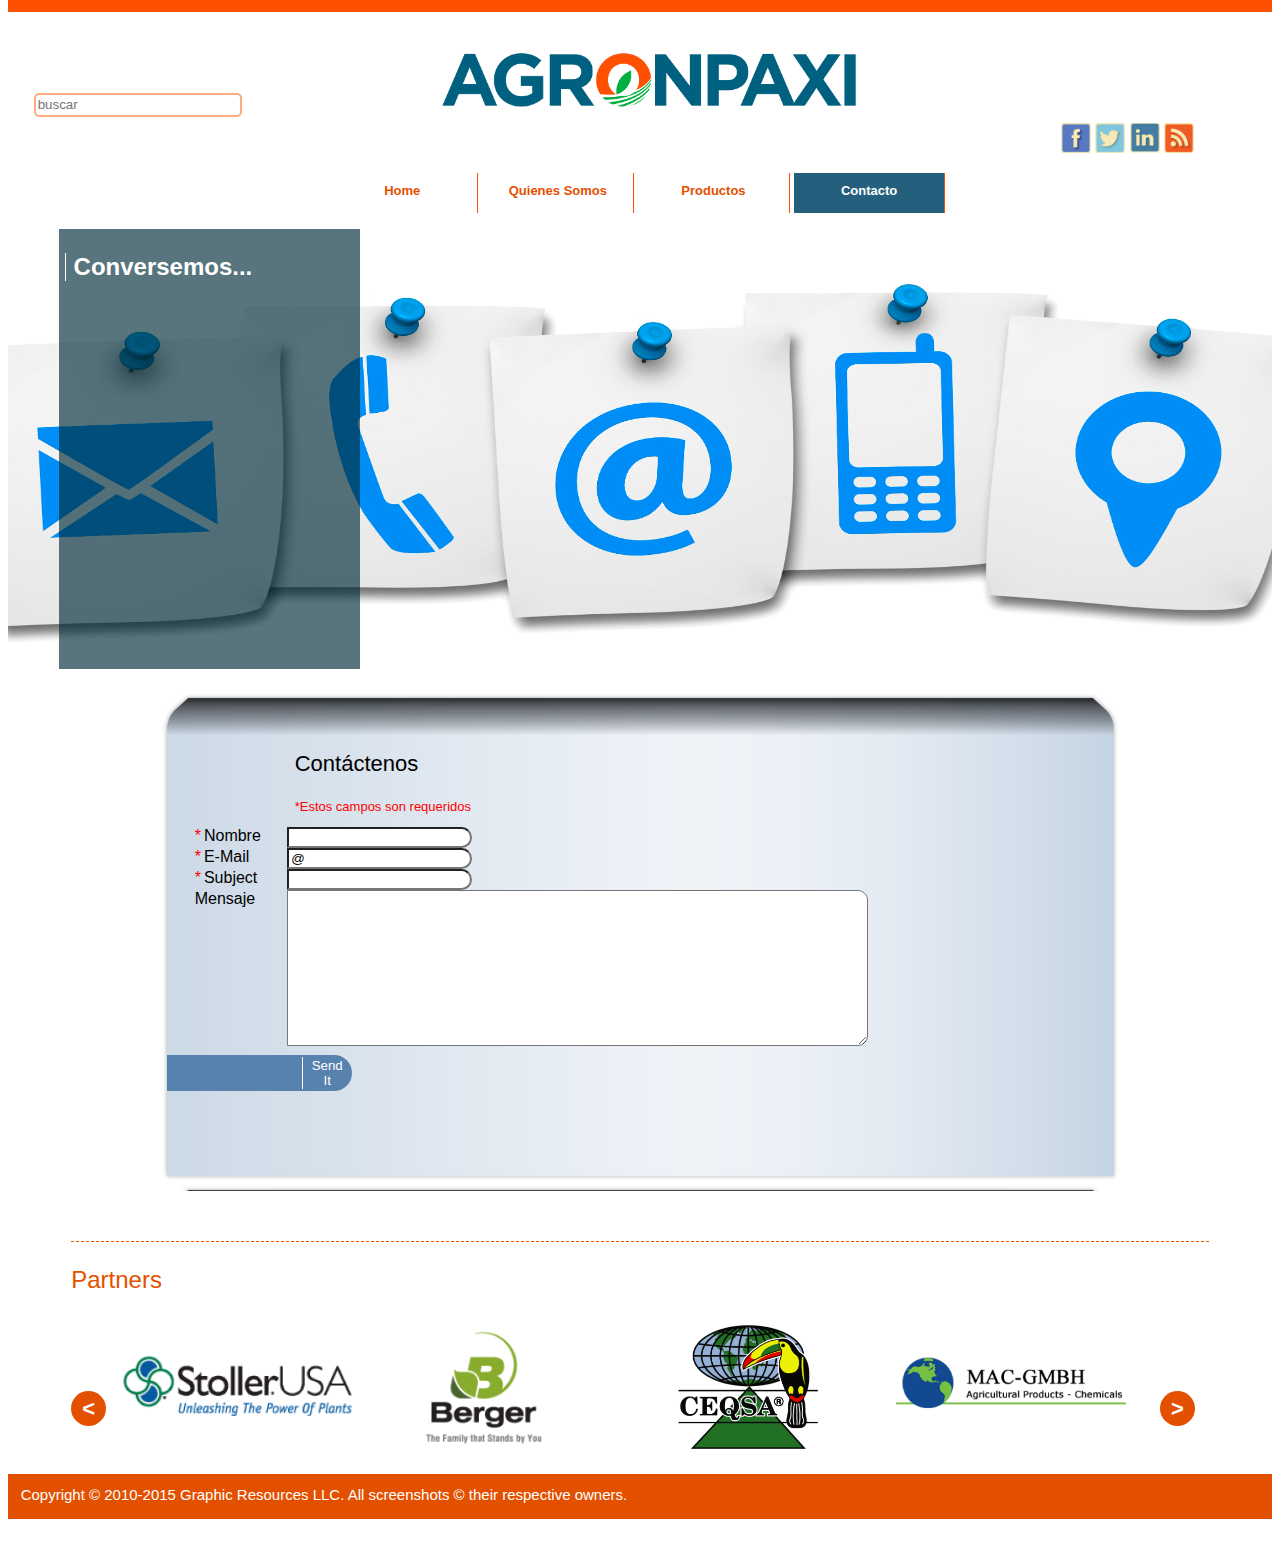
<file: Contactenos.html>
<!DOCTYPE html>
<html lang="en">
<head>
	<meta charset="UTF-8">
	<link rel="stylesheet" href="css/tinycarousel.css" type="text/css" media="screen"/>
	<link rel="stylesheet" href="css/estilos.css">
	<script src="https://code.jquery.com/jquery-1.11.2.min.js"></script>
	<script src="js/globalv.js"></script>
	<script src="js/app.js"></script>
	<script src="js/jquery.tinycarousel.js"></script>
	<title>Agronpaxi - Contáctenos</title>

	<script>
		$(document).ready(function()
		{
			$('#sliderPartners').tinycarousel();
		});
	</script>
</head>
<body>
	<section>
		<header>
			<div>
				<div class="ContentBuscador">
					<input type="text" id="buscar" placeholder="buscar"> 
				</div>
				<figure>
					<img src="img/logo.png" alt="LogoHeader">
				</figure>
				<!--<div class="outsourcing">
					<img src="img/outsourcing.png" alt="Outsourcing">
				</div>-->
				<div class="redes">
					<div>
						<div><img src="img/facebook.png" alt="Facebook"></div>
						<div><img src="img/twitter.png" alt="Twitter"></div>
						<div><img src="img/linkid.png" alt="LinkId"></div>
						<div><img src="img/blog.png" alt="Blog"></div>
					</div>
				</div>
				<div class="ContentMenu">
					<ul>
						<li data-select="false">
							<a href="Index.html">
								<div>
									<p>
										Home
									</p>
								</div>
							</a>
						</li>
						<li data-select="false">
							<a href="QuienesSomos.html">
								<div>
									<p>
										Quienes Somos
									</p>
								</div>
							</a>
						</li>
						<li data-select="false">
							<a href="Productos.html">
								<div>
									<p>
										Productos
									</p>
								</div>
							</a>
						</li>
						<li data-select="true">
							<a href="Contactenos.html">
								<div>
									<p>
										Contacto
									</p>
								</div>
							</a>
						</li>
					</ul>
				</div>
			</div>
		</header>
		<article>
			<div class="Slider" data-ocultar="true">
				<div class="InfoSlider">
					<div class="ContentInfo">
						<div id="TituloNoticia" class="TituloNota">
							<p>Conversemos...</p>
						</div>
						<div id="DescripcionNoticia" class="DetalleNota">
							<p></p>
						</div>
					</div>
				</div>
				<div class="TransparenciaNegra"></div>
				<figure>
					<img id="Imagen" src="img/BannerContactenos.png" data-count="" alt="Banner Index">
				</figure>
			</div>
			<div class="ContentBody">
				<div class="ContentForm">
					<p>Contáctenos</p>
        			<p class="Obligatorio">*Estos campos son requeridos</p>
					<form action="EnviarMensaje.php" method="post">
						<label for="nombre"><label style="color:red;">*</label>Nombre<br> </label><input name="nombre" id="nombre" required="" type="text"><br>
			            <label for="correo"><label style="color:red;">*</label>E-Mail<br></label><input name="correo" id="correo" value="@" required="" type="email"><br>
			            <label for="asunto"><label style="color:red;">*</label>Subject<br> </label><input name="asunto" id="asunto" required="" type="text"><br>
			            <label for="mensaje">Mensaje<br> </label><textarea name="mensaje" id="mensaje" rows="10" cols="70"></textarea><br> 
			            
						<div><button class="Enviar" type="submit">Send It</button></div>      
					</form>
				</div>
			</div>
		</article>
		<footer>
			<div class="Partners">
				<p>Partners</p>
				<div id="sliderPartners">
					<a class="buttons prev" href="#">&#60;</a>
					<div class="viewport">
						<ul class="overview">
							<li><figure class="Partner1"><img src="img/partner1.png" alt="Partner 1"></figure></li>
							<li><figure class="Partner2"><img src="img/partner2.png" alt="Partner 2"></figure></li>
							<li><figure class="Partner3"><img src="img/partner3.png" alt="Partner 3"></figure></li>
							<li><figure class="Partner4"><img src="img/partner4.png" alt="Partner 4"></figure></li>
							<li><figure class="Partner4"><img src="img/partner5.png" alt="Partner 5"></figure></li>
							<li><figure class="Partner4"><img src="img/partner6.png" alt="Partner 6"></figure></li>
						</ul>
					</div>
					<a class="buttons next" href="#">&#62;</a>
				</div>
			</div>
			<div class="Copy">
				<p>Copyright © 2010-2015 Graphic Resources LLC. All screenshots © their respective owners.</p>
			</div>
		</footer>
	</section>
</body>
</html>
</file>
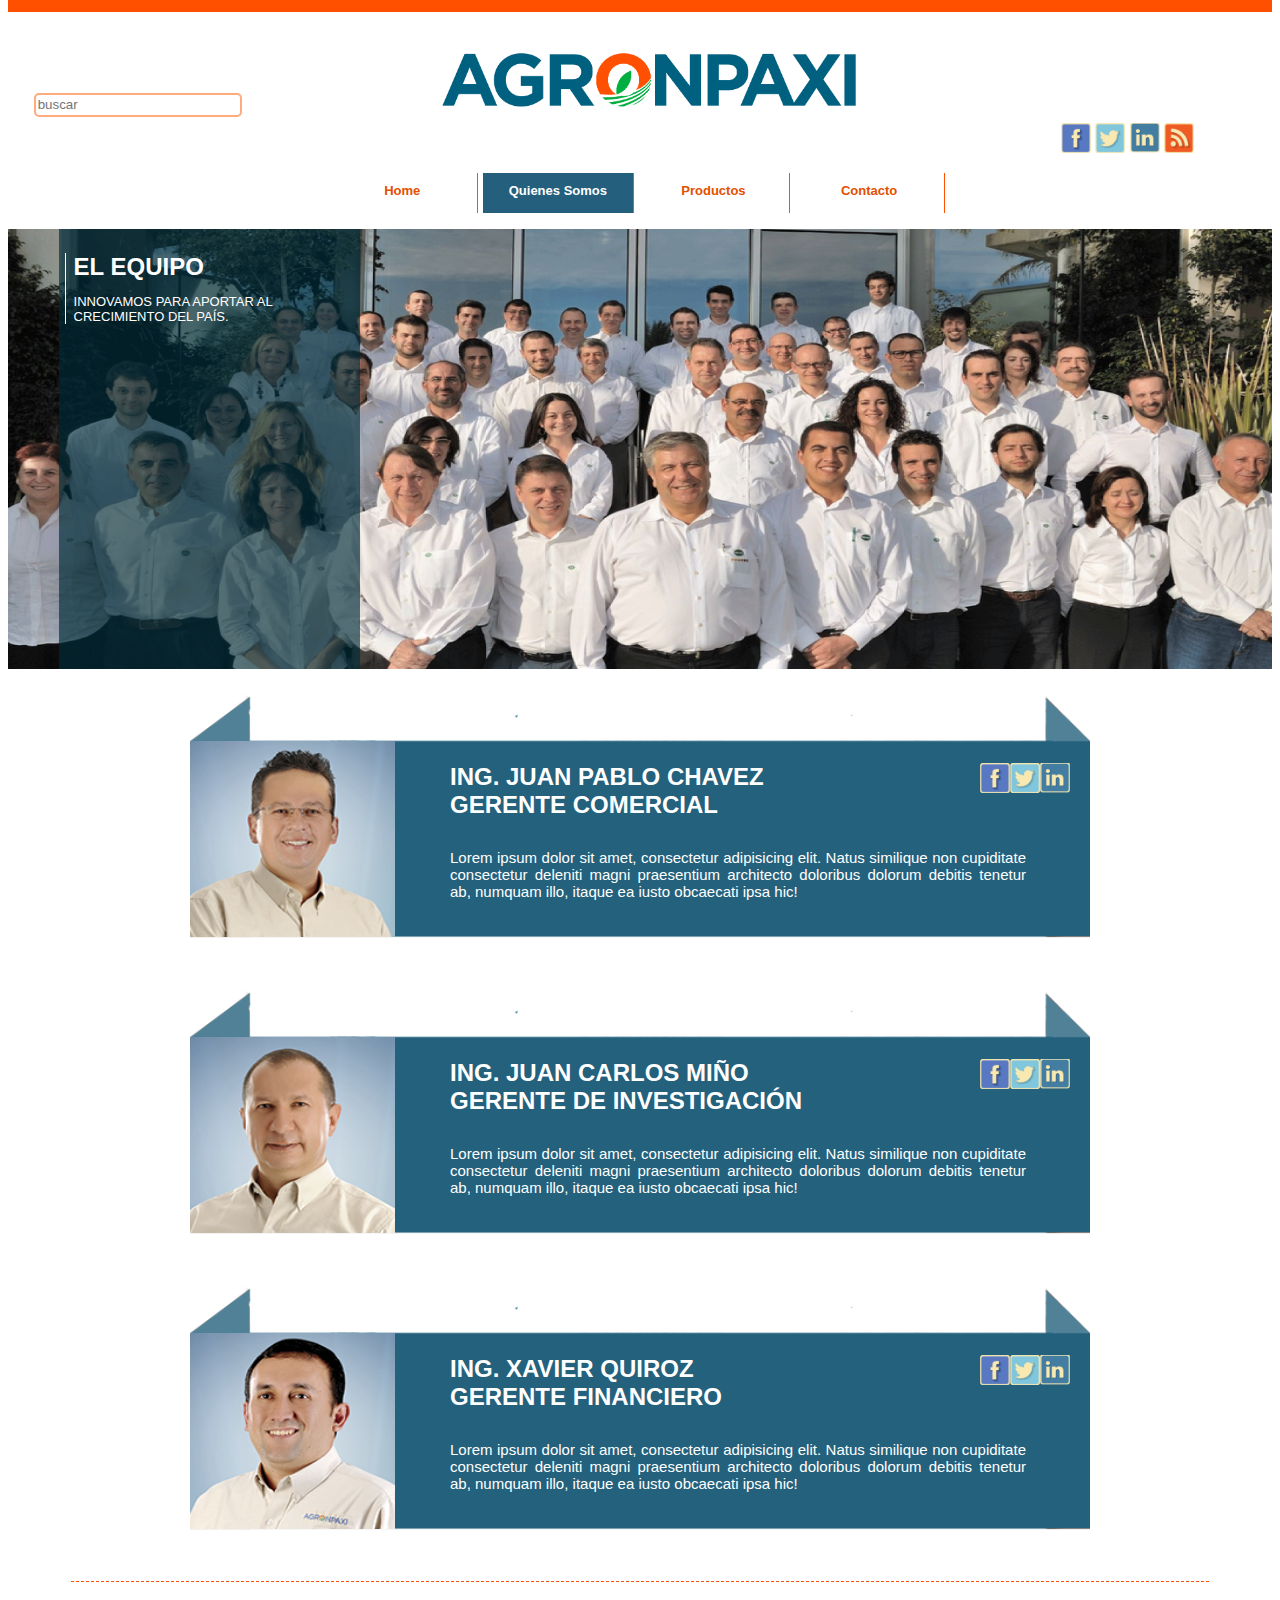
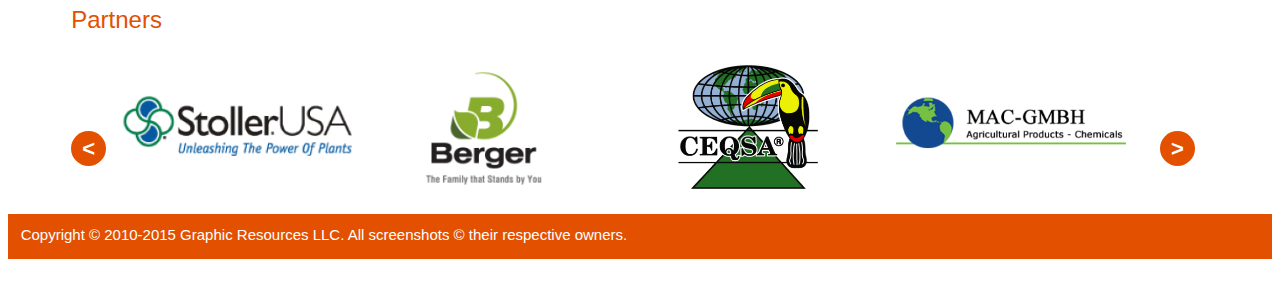
<file: QuienesSomos.html>
<!DOCTYPE html>
<html lang="en">
<head>
	<meta charset="UTF-8">
	<link rel="stylesheet" href="css/tinycarousel.css" type="text/css" media="screen"/>
	<link rel="stylesheet" href="css/estilos.css">
	<script src="https://code.jquery.com/jquery-1.11.2.min.js"></script>
	<script src="js/globalv.js"></script>
	<script src="js/app.js"></script>
	<script src="js/QuienesSomos.js"></script>
	<script src="js/jquery.tinycarousel.js"></script>
	<title>Agronpaxi - Quienes Somos?</title>

	<script>
		$(document).ready(function()
		{
			$('#sliderPartners').tinycarousel();
		});
	</script>
</head>
<body>
	<section>
		<header>
			<div>
				<div class="ContentBuscador">
					<input type="text" id="buscar" placeholder="buscar"> 
				</div>
				<figure>
					<img src="img/logo.png" alt="LogoHeader">
				</figure>
				<!--<div class="outsourcing">
					<img src="img/outsourcing.png" alt="Outsourcing">
				</div>-->
				<div class="redes">
					<div>
						<div><img src="img/facebook.png" alt="Facebook"></div>
						<div><img src="img/twitter.png" alt="Twitter"></div>
						<div><img src="img/linkid.png" alt="LinkId"></div>
						<div><img src="img/blog.png" alt="Blog"></div>
					</div>
				</div>
				<div class="ContentMenu">
					<ul>
						<li data-select="false">
							<a href="Index.html">
								<div>
									<p>
										Home
									</p>
								</div>
							</a>
						</li>
						<li data-select="true">
							<a href="QuienesSomos.html">
								<div>
									<p>
										Quienes Somos
									</p>
								</div>
							</a>
						</li>
						<li data-select="false">
							<a href="Productos.html">
								<div>
									<p>
										Productos
									</p>
								</div>
							</a>
						</li>
						<li data-select="false">
							<a href="Contactenos.html">
								<div>
									<p>
										Contacto
									</p>
								</div>
							</a>
						</li>
					</ul>
				</div>
			</div>
		</header>
		<article>
			<div class="Slider" data-ocultar="true">
				<div class="InfoSlider">
					<div class="ContentInfo">
						<div id="TituloNoticia" class="TituloNota">
							<p>EL EQUIPO</p>
						</div>
						<div id="DescripcionNoticia" class="DetalleNota">
							<p>INNOVAMOS PARA APORTAR AL CRECIMIENTO DEL PAÍS.</p>
						</div>
					</div>
				</div>
				<div class="TransparenciaNegra"></div>
				<figure>
					<img id="Imagen" src="img/bannerEmpleados.png" data-count="" alt="Banner Index">
				</figure>
			</div>
			<!--<div class="ListaSlider">
				<ul id="miniaturas">
					<li class="SliderOpcion" data-select="true" onclick="CambiarImagen(this)"><img src="img/bannerIndex2.png" data-src="img/bannerIndex2.png" data-nombreimagen="Hola Mundo" data-descripcionnoticia="Lorem ipsum dolor sit amet, consectetur adipisicing elit. At sapiente ab natus aut quidem harum modi, assumenda, ut, esse est nisi molestiae enim quod mollitia facilis. Repellendus velit quisquam sed!" data-linknoticia="#" data-titulo="Hola Mundo 1" alt="Opcion 1" data-count="0"></li>
					<li class="SliderOpcion" data-select="false" onclick="CambiarImagen(this)"><img src="img/bannerIndex2.png" data-src="img/bannerIndex2.png" data-nombreimagen="Hola Mundo" data-descripcionnoticia="Lorem ipsum dolor sit amet, consectetur adipisicing elit. At sapiente ab natus aut quidem harum modi, assumenda, ut, esse est nisi molestiae enim quod mollitia facilis. Repellendus velit quisquam sed!" data-linknoticia="#" data-titulo="Hola Mundo 2" alt="Opcion 1" data-count="1"></li>
					<li class="SliderOpcion" data-select="false" onclick="CambiarImagen(this)"><img src="img/bannerIndex2.png" data-src="img/bannerIndex2.png" data-nombreimagen="Hola Mundo" data-descripcionnoticia="Lorem ipsum dolor sit amet, consectetur adipisicing elit. At sapiente ab natus aut quidem harum modi, assumenda, ut, esse est nisi molestiae enim quod mollitia facilis. Repellendus velit quisquam sed!" data-linknoticia="#" data-titulo="Hola Mundo 3" alt="Opcion 1" data-count="2"></li>
					<li class="SliderOpcion" data-select="false" onclick="CambiarImagen(this)"><img src="img/bannerIndex2.png" data-src="img/bannerIndex2.png" data-nombreimagen="Hola Mundo" data-descripcionnoticia="Lorem ipsum dolor sit amet, consectetur adipisicing elit. At sapiente ab natus aut quidem harum modi, assumenda, ut, esse est nisi molestiae enim quod mollitia facilis. Repellendus velit quisquam sed!" data-linknoticia="#" data-titulo="Hola Mundo 4" alt="Opcion 1" data-count="3"></li>
					<li class="SliderOpcion" data-select="false" onclick="CambiarImagen(this)"><img src="img/bannerIndex2.png" data-src="img/bannerIndex2.png" data-nombreimagen="Hola Mundo" data-descripcionnoticia="Lorem ipsum dolor sit amet, consectetur adipisicing elit. At sapiente ab natus aut quidem harum modi, assumenda, ut, esse est nisi molestiae enim quod mollitia facilis. Repellendus velit quisquam sed!" data-linknoticia="#" data-titulo="Hola Mundo 5" alt="Opcion 1" data-count="4"></li>
				</ul>-->
			</div>
			<div id="ContenedorEmpleados" class="ContentBody">
				<div class="ContenedorPpalQS">
					<figure class="ImagenEmpleado">
						<img src="img/user1.png" alt="Usuario">
					</figure>
					<div class="NombreEmpleado">
						<p>ING. JUAN PABLO CHAVEZ</p>
						<p>GERENTE COMERCIAL</p>
					</div>
					<div class="ContentRedes">
						<figure><img id="EmpleadoFacebook" src="img/facebook.png" alt="Facebook" data-src="" onclick="ClickRedesEmpleado(this)"></figure>
						<figure><img id="EmpleadoTwitter" src="img/twitter.png" alt="Twitter" data-src="" onclick="ClickRedesEmpleado(this)"></figure>
						<figure><img id="EmpleadoLinkid" src="img/linkid.png"  alt="LinkId" data-src="" onclick="ClickRedesEmpleado(this)"></figure>
					</div>
					<p class="DescripcionEmpleado">Lorem ipsum dolor sit amet, consectetur adipisicing elit. Labore nemo reiciendis sint rem, fugiat quos provident sapiente iure quod nostrum adipisci sequi omnis, eius expedita, distinctio! Rerum culpa amet eaque!</p>

				</div>
				<div class="ContenedorPpalQS">
					<figure class="ImagenEmpleado">
						<img src="img/user2.png" alt="Usuario">
					</figure>
					<div class="NombreEmpleado">
						<p>ING. JUAN CARLOS MIÑO</p>
						<p>GERENTE DE INVESTIGACIÓN</p>
					</div>
					<div class="ContentRedes">
						<figure><img src="img/facebook.png" alt="Facebook"></figure>
						<figure><img src="img/twitter.png" alt="Twitter"></figure>
						<figure><img src="img/linkid.png"  alt="LinkId"></figure>
					</div>
					<p class="DescripcionEmpleado">Lorem ipsum dolor sit amet, consectetur adipisicing elit. Labore nemo reiciendis sint rem, fugiat quos provident sapiente iure quod nostrum adipisci sequi omnis, eius expedita, distinctio! Rerum culpa amet eaque!</p>

				</div>
				<div class="ContenedorPpalQS">
					<figure class="ImagenEmpleado">
						<img src="img/user3.png" alt="Usuario">
					</figure>
					<div class="NombreEmpleado">
						<p>ING. XAVIER QUIROZ</p>
						<p>GERENTE FINANCIERO</p>
					</div>
					<div class="ContentRedes">
						<figure><img src="img/facebook.png" alt="Facebook"></figure>
						<figure><img src="img/twitter.png" alt="Twitter"></figure>
						<figure><img src="img/linkid.png"  alt="LinkId"></figure>
					</div>
					<p class="DescripcionEmpleado">Lorem ipsum dolor sit amet, consectetur adipisicing elit. Labore nemo reiciendis sint rem, fugiat quos provident sapiente iure quod nostrum adipisci sequi omnis, eius expedita, distinctio! Rerum culpa amet eaque!</p>

				</div>
			</div>
		</article>
		<footer>
			<div class="Partners">
				<p>Partners</p>
				<div id="sliderPartners">
					<a class="buttons prev" href="#">&#60;</a>
					<div class="viewport">
						<ul class="overview">
							<li><figure class="Partner1"><img src="img/partner1.png" alt="Partner 1"></figure></li>
							<li><figure class="Partner2"><img src="img/partner2.png" alt="Partner 2"></figure></li>
							<li><figure class="Partner3"><img src="img/partner3.png" alt="Partner 3"></figure></li>
							<li><figure class="Partner4"><img src="img/partner4.png" alt="Partner 4"></figure></li>
							<li><figure class="Partner4"><img src="img/partner5.png" alt="Partner 5"></figure></li>
							<li><figure class="Partner4"><img src="img/partner6.png" alt="Partner 6"></figure></li>
						</ul>
					</div>
					<a class="buttons next" href="#">&#62;</a>
				</div>
			</div>
			<div class="Copy">
				<p>Copyright © 2010-2015 Graphic Resources LLC. All screenshots © their respective owners.</p>
			</div>
		</footer>
	</section>
</body>
</html>
</file>
<file: css/tinycarousel.css>
/* Tiny Carousel */
#sliderPartners {
    height: 1%;
    margin: 30px 0 0;
    overflow: hidden;
    position: relative;
    padding: 0 50px 10px;
}

#sliderPartners .viewport {
    height: 125px;
    overflow: hidden;
    position: relative;
    width: 100%;
}

#sliderPartners .buttons {
    background: #E35000;
    border-radius: 35px;
    display: block;
    position: absolute;
    top: 50%;
    left: 0;
    width: 35px;
    height: 35px;
    color: #fff;
    font-weight: bold;
    text-align: center;
    line-height: 35px;
    text-decoration: none;
    font-size: 22px;
}

#sliderPartners .next {
    right: 0;
    left: auto;
    top: 50%;
}

#sliderPartners .buttons:hover {
    color: #E35000;
    background: #fff;
    border: 1px solid #E35000
}

#sliderPartners .disable {
    visibility: hidden;
}

#sliderPartners .overview {
    list-style: none;
    position: absolute;
    padding: 0;
    margin: 0;
    width: 240px;
    left: 0;
    top: 0;
}

#sliderPartners .overview li {
    float: left;
    margin: 0 20px 0 0;
    padding: 1px;
    height: 121px;
    width: 236px;
 }
</file>
<file: css/estilos.css>
*{font-family:"helvetica"}body{background:#fff}p{font-family:"helvetica";font-size:13px}section{background:#fff;width:100%}figure{margin:0;width:100%}header{background:#fff;border-top:12px solid #ff5000;margin:-8px 0 0 0;width:100%;z-index:5;}header div{margin:0 auto;width:90%;}header div .outsourcing{border-bottom:1px solid rgba(255,52,0,0.15);display:inline-block;margin:40px 0 0 19%;width:12%;vertical-align:top;}header div .outsourcing img{padding:0 0 2px 0;width:100%}header div .redes{display:block;margin:-10px 0% 0 87%;vertical-align:top;width:13%;}header div .redes div{width:100%;}header div .redes div div{display:inline-block;width:30px;}header div .redes div div img{width:100%}header div .redes div :hover{cursor:pointer}header div .ContentBuscador{display:inline-block;height:90px;width:22%}header div #buscar{border:2px solid #ffab7e;border-radius:5px;color:#808080;display:flex;height:18px;margin:50px 0 0 -15%;width:80%}header div figure{display:inline-block;margin:40px 0 0 10%;width:420px;}header div figure img{height:100%;width:100%}header div .ContentMenu{margin:0 auto;width:55%;}header div .ContentMenu ul{padding:0;width:100%;}header div .ContentMenu ul li{border-right:1px solid #ff5000;display:inline-block;height:40px;text-align:center;width:24%;}header div .ContentMenu ul li a{color:#e35000;width:100%;}header div .ContentMenu ul li a div{width:100%;height:40px;}header div .ContentMenu ul li a div p{font-size:13px;font-weight:bold;margin:0;padding:7% 0 0 0}header div .ContentMenu ul li :hover{background:#24607d;color:#fff}header div .ContentMenu ul li :link{text-decoration:none}header div .ContentMenu ul li :visited{color:#ff5000}header div .ContentMenu li[data-select=true]{background:#24607d}header div .ContentMenu li[data-select=true] a p{color:#fff}article{width:100%;}article .Slider{width:100%;}article .Slider .InfoSlider{background:rgba(0,95,127,0.3);background-size:100%;display:-moz-popup;height:440px;margin:0 0 0 4%;position:absolute;width:23.5%;z-index:1}article .Slider .TransparenciaNegra{background:rgba(0,0,0,0.5);height:440px;margin:0 0 0 4%;position:absolute;width:23.5%;z-index:0}article .ListaSlider{background:none repeat scroll 0% 0% rgba(36,96,125,0.5);border:1px solid;border-top-right-radius:50px;border-bottom-right-radius:50px;border-top-left-radius:50px;border-bottom-left-radius:50px;margin:-3% 0 0 50%;position:absolute;width:130px;}article .ListaSlider ul{display:inline-block;margin:0;padding:0;width:100px;}article .ListaSlider ul li{width:10px;height:10px;margin:4px;display:inline-block;}article .ListaSlider ul li img{border:1px solid #e35000;border-radius:50%;width:100%;height:100%}article .ListaSlider ul li :hover{cursor:pointer}article .SliderAntes{display:inline;position:absolute;margin:-230px 0 0;}article .SliderAntes .buttons{background:#e35000;border-radius:35px;display:block;width:35px;height:35px;color:#fff;font-weight:bold;text-align:center;line-height:35px;text-decoration:none;font-size:22px}article .SliderAntes :hover{background:#fff;border:1px solid #e35000;color:#e35000}article .SliderDespues{display:inline;left:auto;margin:-230px 43px 0 0%;position:absolute;right:0;}article .SliderDespues .buttons{background:#e35000;border-radius:35px;display:block;position:absolute;width:35px;height:35px;color:#fff;font-weight:bold;text-align:center;line-height:35px;text-decoration:none;font-size:22px}article .SliderDespues :hover{background:#fff;border:1px solid #e35000;color:#e35000}article figure{height:440px;}article figure img{width:100%;height:100%}.ContentInfo{border-left:1px solid #fff;margin:0 0 0 2%;}.ContentInfo .TituloNota p{color:#fff;font-size:1.5em;font-weight:bold;margin-bottom:0;margin-left:2.5%}.ContentInfo .DetalleNota p{color:#fff;margin-bottom:0;margin-left:2.5%}.ContentBody{background:#fff;margin:0 auto;width:95%;}.ContentBody .ContentNoticias{background:#24607d;display:inline-block;margin:2% 6%;width:45%;}.ContentBody .ContentNoticias .ContentNews{margin:2% auto;width:95%;}.ContentBody .ContentNoticias .ContentNews div p{color:#fff}.ContentBody .ContentNoticias .ContentNews div figure{height:18em !important}.ContentBody .ContentNoticias .ContentNews div a{background:#39ad4a;font-size:13px;border:1px solid #000;color:#fff;margin:0 0 0 70%;padding:10px 30px;text-decoration:none}.ContentBody .ContentNoticias .ContentVideos{height:350px !important;margin:15% auto 2%;width:95%;}.ContentBody .ContentNoticias .ContentVideos iframe{width:100%;height:100%}.ContentBody .ContentCategoriasProd{background:#24607d;color:#fff;display:inline-block;margin:0% 5% 0;vertical-align:top;width:25%;}.ContentBody .ContentCategoriasProd .Titulo .PrimeraLinea{font-size:40px;margin:4% 0 0 14%;width:60%}.ContentBody .ContentCategoriasProd .Titulo .SegundaLinea{font-size:40px;width:50%;margin:0 0 0 35%}.ContentBody .ContentCategoriasProd .Titulo .areaTitulo{background:#24607d;border-top:1px dashed #fff;height:6em}.ContentBody .ContentCategoriasProd ul{list-style:none;}.ContentBody .ContentCategoriasProd ul li{font-size:1.5em;margin:24% 10%}.TituloCategorias{position:absolute;height:7em;margin:-785.8px 0 0% 56.65%;width:26.65%;z-index:0;}.TituloCategorias figure{height:7em;position:absolute}.TituloCategorias div .ParrafoUno{color:#fff;font-size:1.5em;margin:10% 0 0 23%;position:absolute;z-index:1}.TituloCategorias div .ParrafoDos{color:#fff;margin:18% 23%;position:absolute;z-index:1}.TituloCategorias2{position:absolute;height:7em;margin:-785.8px 0 0% 0%;width:26.65%;z-index:0;}.TituloCategorias2 figure{height:7em;position:absolute}.TituloCategorias2 div .ParrafoUno{color:#fff;font-size:1.5em;margin:10% 0 0 23%;position:absolute;z-index:1}.TituloCategorias2 div .ParrafoDos{color:#fff;margin:18% 23%;position:absolute;z-index:1}.SliderOpcion[data-select=true] img{border:1px solid #fff}.ContenedorPpalQS{background:url("../img/bannerquienessomos.png") no-repeat;background-size:100%;height:272px;margin:2% auto;width:900px;}.ContenedorPpalQS .ImagenEmpleado{display:inline-block;height:196px;margin:48px 2% 1% 0%;position:absolute;width:16%;}.ContenedorPpalQS .ImagenEmpleado img{width:100%}.ContenedorPpalQS .NombreEmpleado{display:inline-block;font-size:12px;font-weight:bold;margin:70px 2% 1% 260px;position:absolute;vertical-align:top;width:40%;}.ContenedorPpalQS .NombreEmpleado p{color:#fff;font-size:2em;margin:0}.ContenedorPpalQS .ContentRedes{display:inline-block;margin:70px 0% 1% 790px;position:absolute;vertical-align:top;width:11%;}.ContenedorPpalQS .ContentRedes figure{display:inline-block;width:30px;height:30px;}.ContenedorPpalQS .ContentRedes figure img{width:100%}.ContenedorPpalQS .ContentRedes :hover{cursor:pointer}.ContenedorPpalQS .DescripcionEmpleado{color:#fff;font-size:15px;text-align:justify;margin:156px 0 0 260px;position:absolute;width:45%}.ContentCategoriasProd2{background:#24607d;color:#fff;display:inline-block;margin:0% 1.6% 0;vertical-align:top;width:25%;}.ContentCategoriasProd2 .Titulo .PrimeraLinea{font-size:40px;margin:4% 0 0 14%;width:60%}.ContentCategoriasProd2 .Titulo .SegundaLinea{font-size:40px;width:50%;margin:0 0 0 35%}.ContentCategoriasProd2 .Titulo .areaTitulo{background:#24607d;border-top:1px dashed #fff;height:0}.ContentCategoriasProd2 ul{list-style:none;}.ContentCategoriasProd2 ul li{font-size:1.5em;margin:24% 10%}.ContentInfoProd{background:#24607d;border-radius:10px;display:inline-block;height:900px;margin:2% 5.5%;overflow:auto;width:60%;}.ContentInfoProd h3{color:#fff;font-family:"helvetica";font-size:25px;text-align:center}.ContentInfoProd .DescripcionProd{display:inline-block;margin:1% auto;height:470px;width:33%;}.ContentInfoProd .DescripcionProd figure{height:100%;width:100%;}.ContentInfoProd .DescripcionProd figure img{border-radius:12px;width:100%}.ContentInfoProd .GraficoProd{margin:73px 0 0 0;}.ContentInfoProd .GraficoProd figure{height:370px;margin:0 auto;width:80%}.TituloCategorias2{position:absolute;height:7em;margin:-850px 0 0% -.3%;width:26.65%;z-index:0;}.TituloCategorias2 figure{height:7em;position:absolute}.TituloCategorias2 div .ParrafoUno{color:#fff;font-size:1.5em;margin:10% 0 0 23%;position:absolute;z-index:1}.TituloCategorias2 div .ParrafoDos{color:#fff;margin:18% 23%;position:absolute;z-index:1}.ContentForm{background:url("../img/FondoContactenos.png");background-size:100%;height:500px;margin:20px auto 50px auto;width:80%;}.ContentForm p{font-size:22px;padding:60px 0 0 135px}.ContentForm .Obligatorio{color:#f00;font-size:13px;padding:0 0 0 135px}.ContentForm form{margin:0 0 0 35px;}.ContentForm form label{display:inline-block;width:10%;vertical-align:top}.ContentForm form input{border-top-right-radius:50px;border-bottom-right-radius:50px;display:inline-block}.ContentForm form textarea{border-top-right-radius:10px;border-bottom-right-radius:10px;display:inline-block}.ContentForm form div{background:#5882ae;border-top-right-radius:50px;border-bottom-right-radius:50px;margin:5px 0 0 -28px;width:20%;}.ContentForm form div button{background:none;border:none;border-left:1px solid #fff;color:#fff;margin:2px 0 2px 135px}.ContentForm form div :hover{cursor:pointer}footer{height:300px;width:100%;}footer .Partners{border-top:1px dashed #ff5000;margin:1% auto;width:90%;}footer .Partners figure{display:inline-block;margin:0 40px 20px;}footer .Partners figure img{width:100%}footer .Partners p{color:#e35000;font-size:1.5em}footer .Partners div{width:90%;}footer .Partners .Partner1{margin:30px 0 0 0;width:230px}footer .Partners .Partner2{width:140px}footer .Partners .Partner3{width:140px}footer .Partners .Partner4{margin:30px 0 0 0;width:230px}footer .Copy{background:none repeat scroll 0% 0% #e35000;height:15%;margin:1% 0 0;width:100%;}footer .Copy p{color:#fff;font-size:15px;padding:1% 0 0 1%}@media screen and (max-width:360px){body{background:#fff}}
</file>
